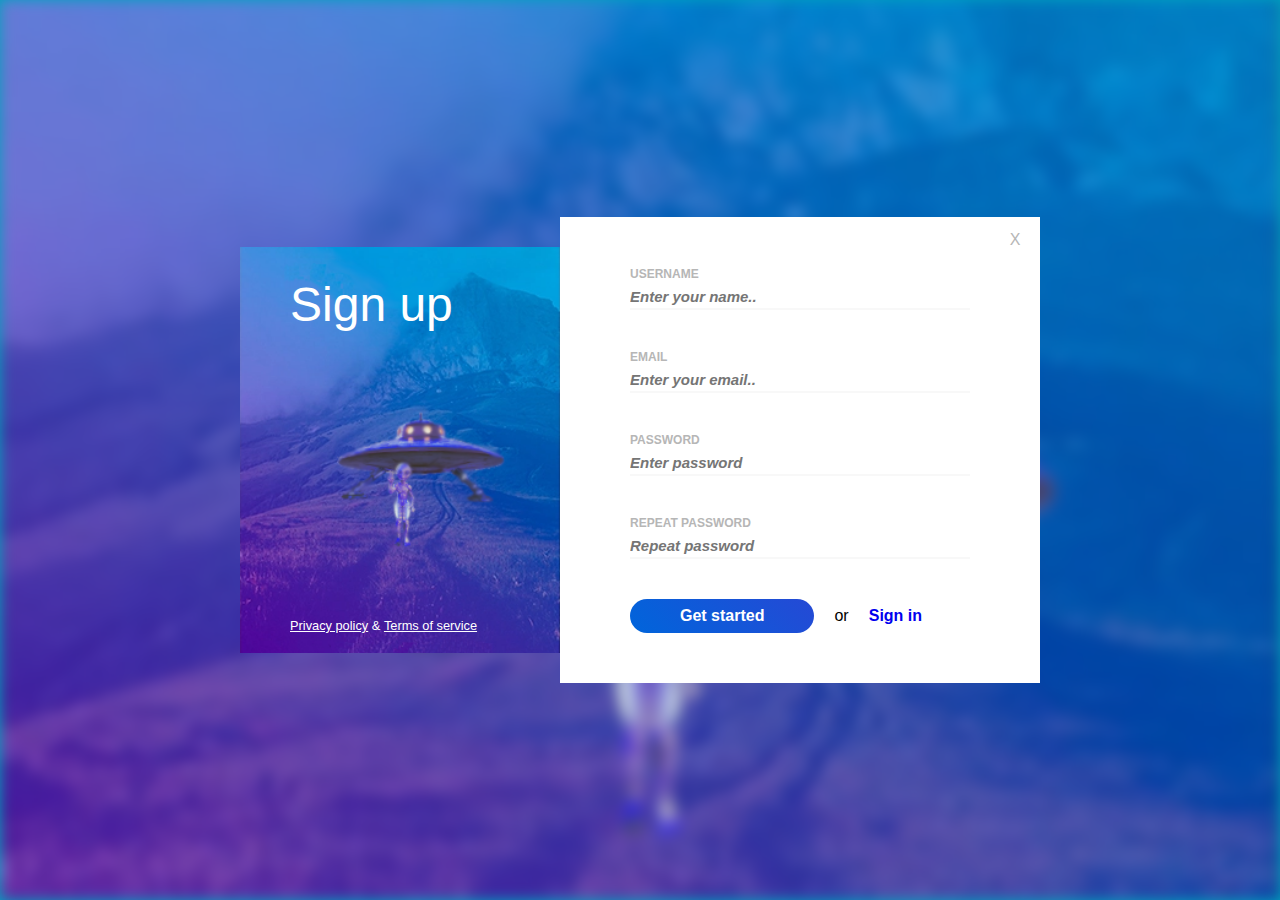
<file: index.html>
<!DOCTYPE html>
<html lang="en">
<head>
    <meta charset="UTF-8">
    <meta http-equiv="X-UA-Compatible" content="IE=edge">
    <meta name="viewport" content="width=device-width, initial-scale=1.0">
    <link rel="shortcut icon" href="./img/favicon.png" type="image/png">
    <link rel="stylesheet" href="./css/styles.css">
    <link rel="stylesheet" href="./css/form.css">
    <title>Sign-up</title>    
</head>
<body>
    <div class="background"></div>
    <main>
        <div class="left-side">
            <h1 class="main-header">Sign up</h1>
            <div class="bottom-links">
                <a href="#" class="link">Privacy policy</a>
                <span>&amp;</span>
                <a href="#" class="link">Terms of service</a>
            </div>
        </div>
        <div class="right-side">
            <span class="close">x</span>
            <form class="form">
                <div class="row">
                    <label for="username">Username</label>
                    <input id="username" name="username" type="text" placeholder="Enter your name.." required>
                </div>
                <div class="row">
                    <label for="email">Email</label>
                    <input id="email" name="email" type="email" placeholder="Enter your email.." required>
                </div>
                <div class="row">
                    <label for="password">Password</label>
                    <input id="password" name="password" type="password" placeholder="Enter password" required>
                </div>
                <div class="row">
                    <label for="re-pass">Repeat password</label>
                    <input id="re-pass" name="re-pass" type="password" placeholder="Repeat password" required>
                </div>
                <div class="row last">
                    <button class="button">Get started</button>
                    <span>or</span>
                    <a href="./sign-in/" class="sign-in">Sign in</a>
                </div>
            </form>
        </div>
    </main>
</body>
</html>
</file>
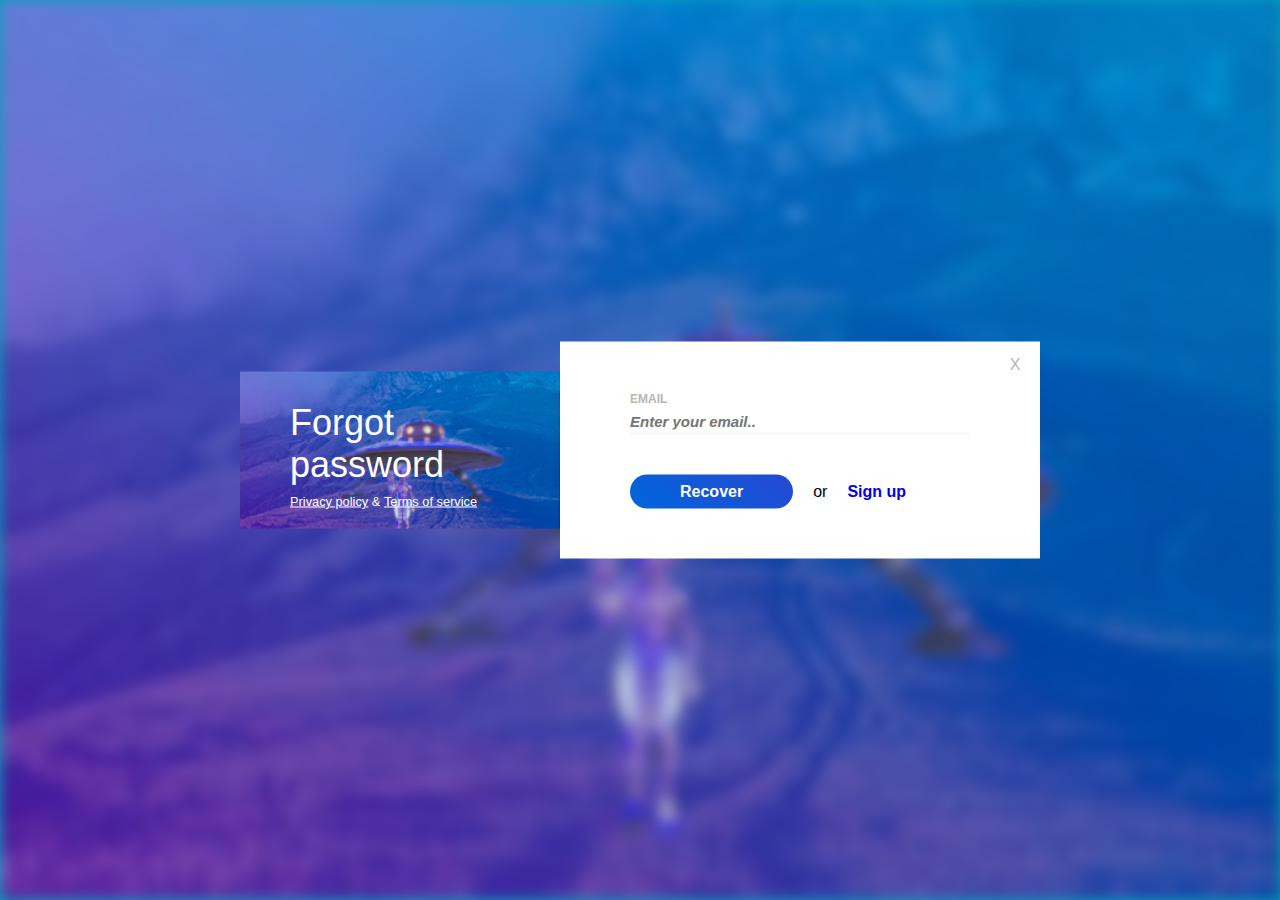
<file: forgot/index.html>
<!DOCTYPE html>
<html lang="en">
<head>
    <meta charset="UTF-8">
    <meta http-equiv="X-UA-Compatible" content="IE=edge">
    <meta name="viewport" content="width=device-width, initial-scale=1.0">
    <link rel="shortcut icon" href="../img/favicon.png" type="image/png">
    <link rel="stylesheet" href="../css/styles.css">
    <link rel="stylesheet" href="../css/form.css">
    <title>Forgot password?</title>    
</head>
<body>
    <div class="background"></div>
    <main>
        <div class="left-side">
            <h1 class="main-header" style="font-size: 36px;">Forgot password</h1>
            <div class="bottom-links">
                <a href="#" class="link">Privacy policy</a>
                <span>&amp;</span>
                <a href="#" class="link">Terms of service</a>
            </div>
        </div>
        <div class="right-side">
            <span class="close">x</span>
            <form class="form">

                <div class="row">
                    <label for="email">Email</label>
                    <input id="email" name="email" type="email" placeholder="Enter your email.." required>
                </div>
 
                <div class="row last">
                    <button class="button">Recover</button>
                    <span>or</span>
                    <a href="../" class="sign-in">Sign up</a>
                </div>
            </form>
        </div>
    </main>
</body>
</html>
</file>
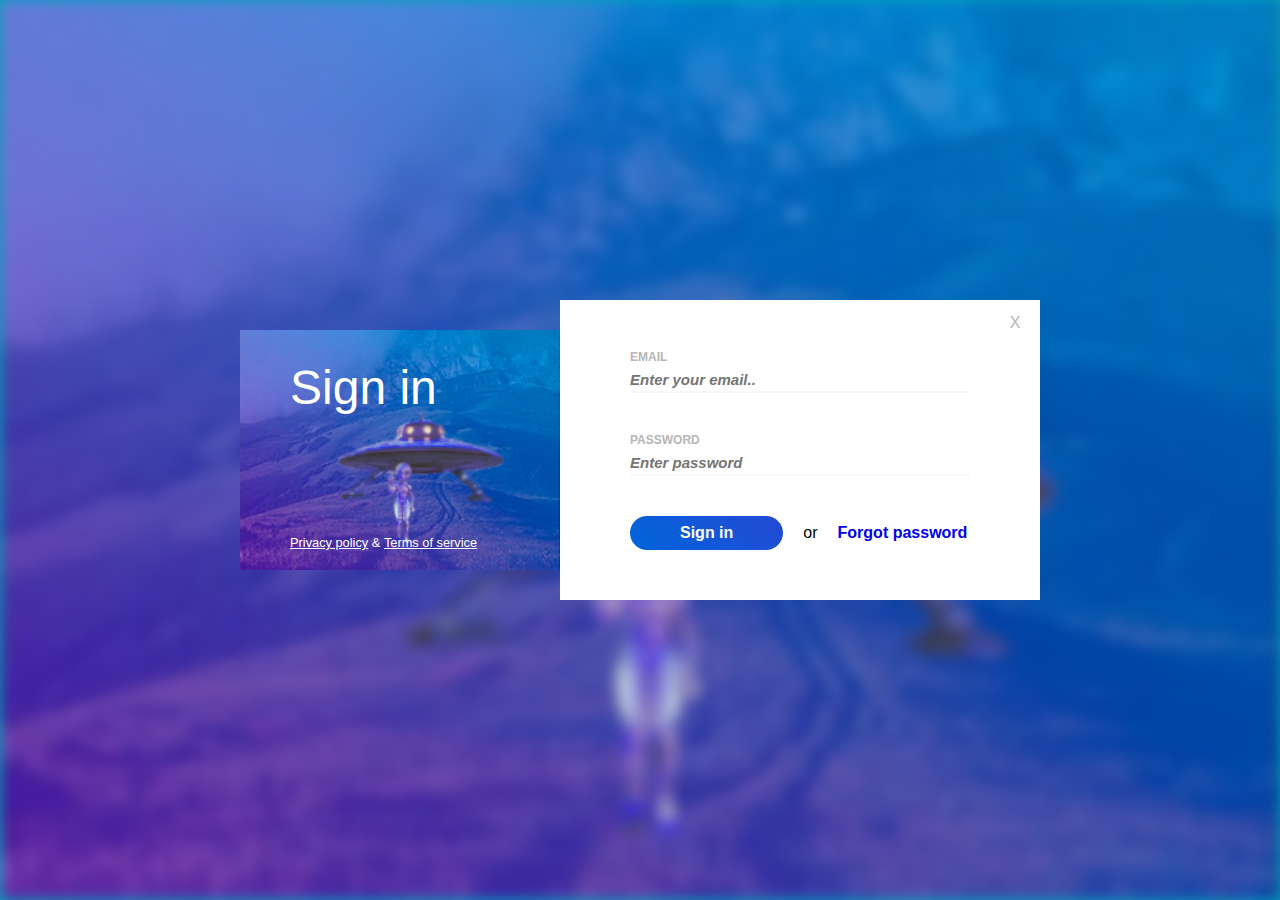
<file: sign-in/index.html>
<!DOCTYPE html>
<html lang="en">
<head>
    <meta charset="UTF-8">
    <meta http-equiv="X-UA-Compatible" content="IE=edge">
    <meta name="viewport" content="width=device-width, initial-scale=1.0">
    <link rel="shortcut icon" href="../img/favicon.png" type="image/png">
    <link rel="stylesheet" href="../css/styles.css">
    <link rel="stylesheet" href="../css/form.css">
    <title>Sign-in</title>    
</head>
<body>
    <div class="background"></div>
    <main>
        <div class="left-side">
            <h1 class="main-header">Sign in</h1>
            <div class="bottom-links">
                <a href="#" class="link">Privacy policy</a>
                <span>&amp;</span>
                <a href="#" class="link">Terms of service</a>
            </div>
        </div>
        <div class="right-side">
            <span class="close">x</span>
            <form class="form">

                <div class="row">
                    <label for="email">Email</label>
                    <input id="email" name="email" type="email" placeholder="Enter your email.." required>
                </div>
                <div class="row">
                    <label for="password">Password</label>
                    <input id="password" name="password" type="password" placeholder="Enter password" required>
                </div>

                <div class="row last">
                    <button class="button">Sign in</button>
                    <span>or</span>
                    <a href="../forgot/" class="sign-in">Forgot password</a>
                </div>
            </form>
        </div>
    </main>
</body>
</html>
</file>
<file: css/styles.css>
body,
body * {
    margin: 0;
    padding: 0;
    vertical-align: top;
    box-sizing: border-box;
    font-family: 'Gill Sans', 'Gill Sans MT', Calibri, 'Trebuchet MS', sans-serif;
}

body{
    position: relative;
    background-color: #01A2C0;
}

.background {
    background: url("../img/pic.png") center center no-repeat;
    background-size: cover;
    -webkit-background-size: cover;
    -moz-background-size: cover;
    -o-background-size: cover;
    height: 100vh;
    filter: blur(7px);
}

main {
    position: absolute;
    display: inline-block;
    width: 800px;
    top: 50%;
    left: 50%;
    transform: translate(-50%, -50%);
}

.left-side {
    position: absolute;
    color: #FFF;
    width: 40%;
    padding: 30px;
    padding-left: 50px;
    margin-top: 30px;
    margin-bottom: 30px;
    top: 0;
    bottom: 0;
    background: url("../img/pic.png") center center no-repeat;
    background-size: cover;
    -webkit-background-size: cover;
    -moz-background-size: cover;
    -o-background-size: cover;
}

.main-header {
    font-weight: 100;
    font-size: 3rem;
}

.bottom-links {
    position: absolute;
    bottom: 0;
    margin-bottom: 20px;
    font-size: 0.8rem;
}

.link {
    color: #FFF;
}
</file>
<file: css/form.css>
.form {
    width: 100%;
    background-color: #FFF;
    float: right;
    width: 60%;
    padding: 50px 70px;  
}

.row {
    display: inline-block;
    width: 100%;
}

label {
    text-transform: uppercase;
    font-size: 12px;
    font-weight: bold;
    color: #B6B6B6;
}

.form  input {
    display: inline-block;
    width: 100%;
    border: none;
    border-bottom: 2px solid #f8f8f8;
    font-size: 15px;
    line-height: 23px;
    font-weight: bold;
    color: #303030;
    font-style: italic;

}

.row + .row { /* space between/gap !!!!  */
    padding-top: 40px; 
}

.close {
    position: absolute;
    height: 50px;
    width: 50px;
    top: 0;
    right: 0;
    text-align: center;
    line-height: 45px;
    text-transform: uppercase;
    color: #B6B6B6;

}

.button {
    padding: 7px 50px;
    font-size: 16px;
    font-weight: 700;
    color: #FFF;
    background: rgb(0,101,219);
    background: linear-gradient(45deg, rgba(0,101,219,1) 0%, rgba(37,73,213,1) 100%);
    border: none;
    border-radius: 17px;
}

.button:hover, .close:hover {
    cursor: pointer;
}

.last {
    display: flex;
    gap: 20px;
    line-height: 34px;
}

.sign-in {
    text-decoration: none;
    font-size: 16px;
    font-weight: 700;
}
</file>
